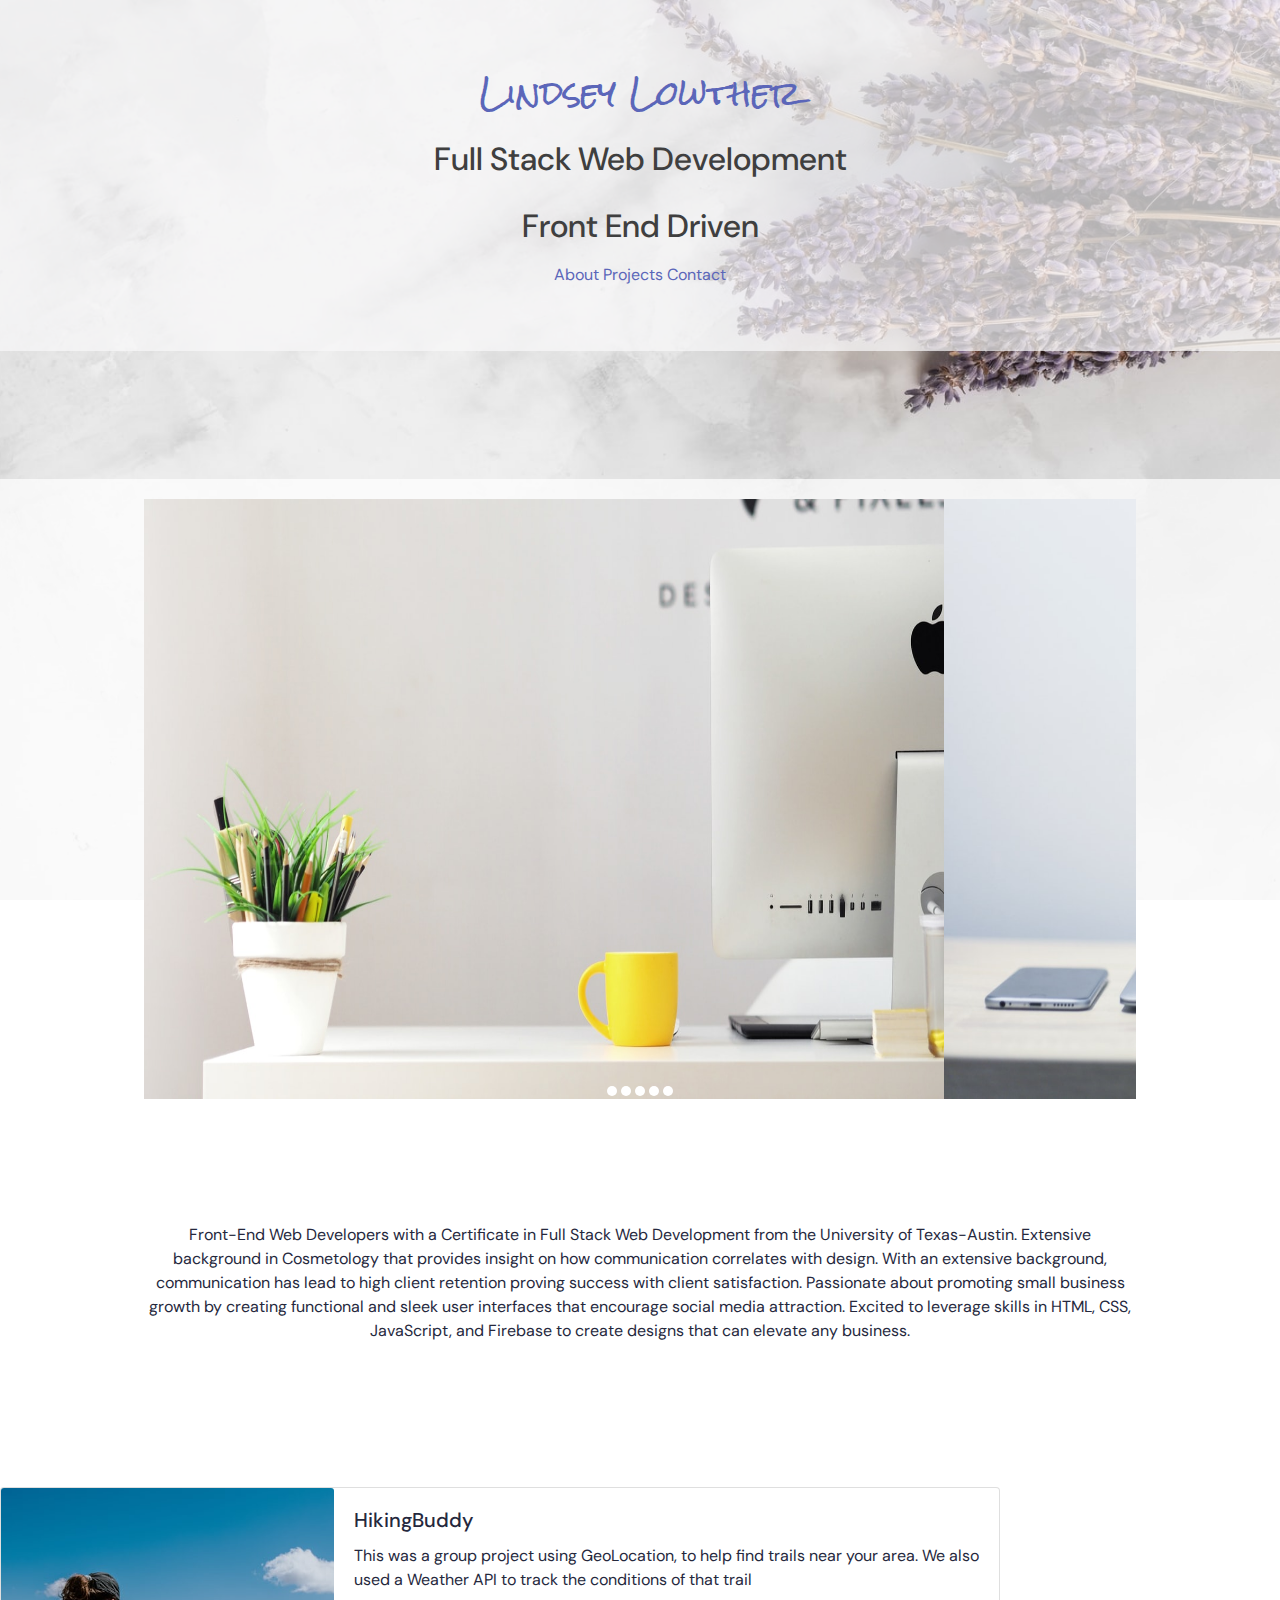
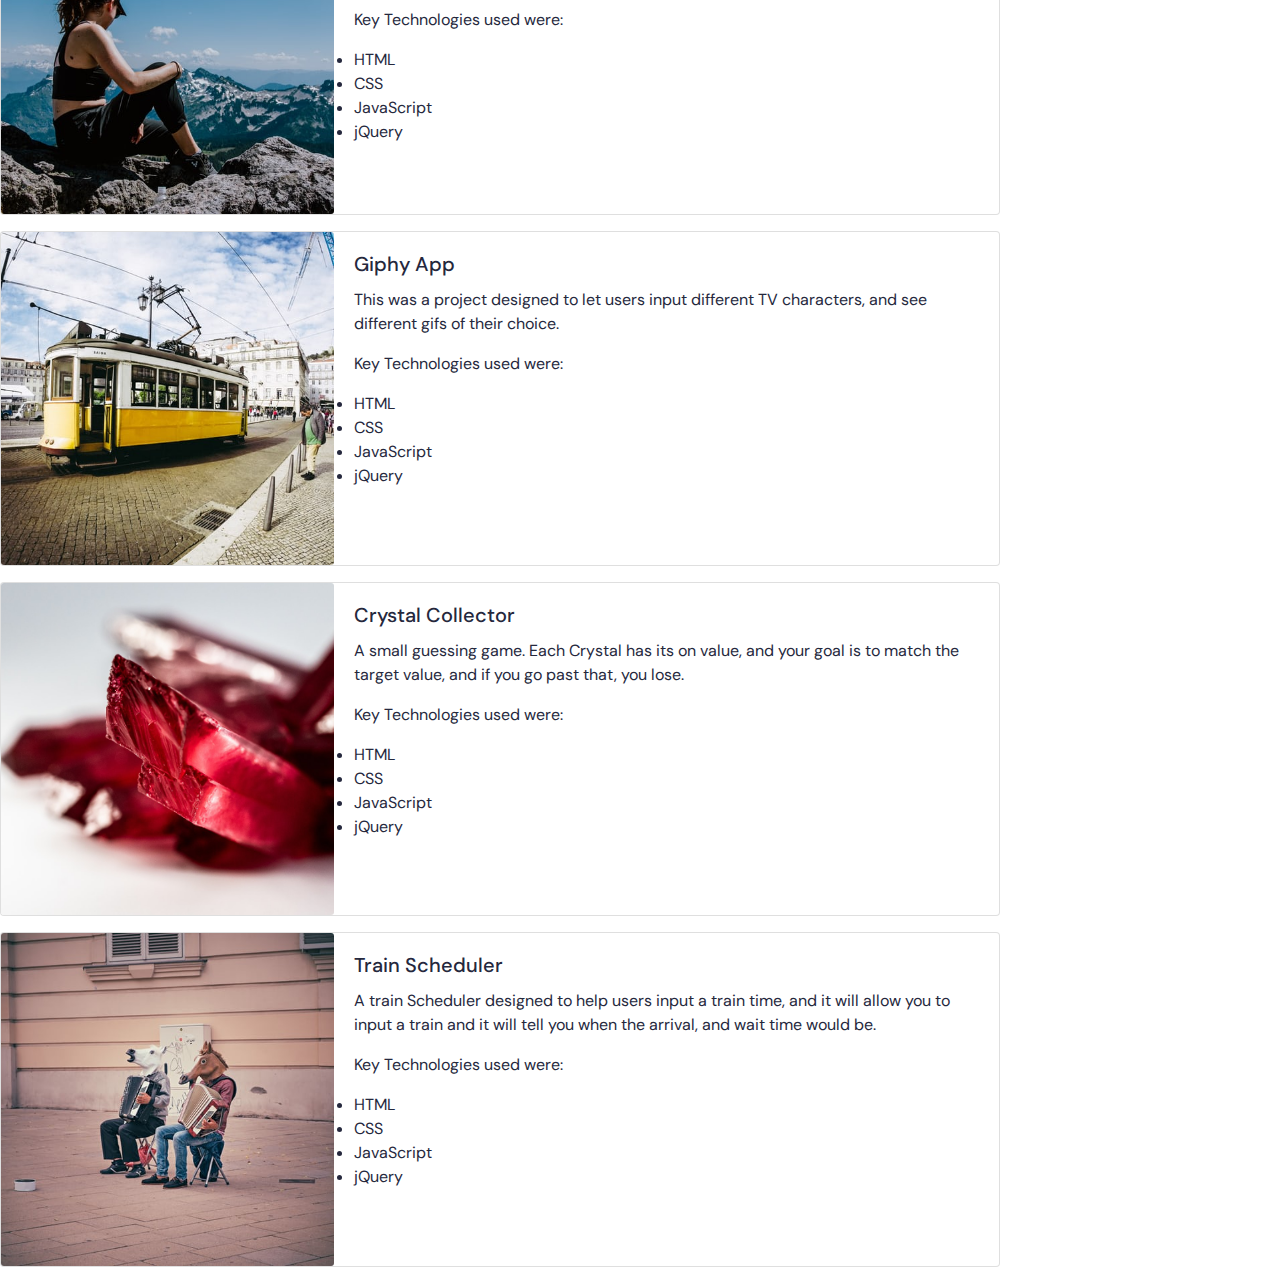
<file: porfolio.html>
<!DOCTYPE html>
<html lang="en">

<head>
    <meta charset="UTF-8">
    <meta name="viewport" content="width=device-width, initial-scale=1.0">
    <meta http-equiv="X-UA-Compatible" content="ie=edge">
    <title>Portfolio</title>
    <link rel="stylesheet" href="https://stackpath.bootstrapcdn.com/bootstrap/4.4.1/css/bootstrap.min.css" integrity="sha384-Vkoo8x4CGsO3+Hhxv8T/Q5PaXtkKtu6ug5TOeNV6gBiFeWPGFN9MuhOf23Q9Ifjh" crossorigin="anonymous">
    <link rel="stylesheet" type="text/css" href="assets/css/style.css">
    <link href="https://fonts.googleapis.com/css?family=DM+Sans&display=swap" rel="stylesheet">
    <link href="https://fonts.googleapis.com/css?family=Rock+Salt&display=swap" rel="stylesheet">
</head>

<body>
    <header>
        <div class="jumbotron jumbotron-fluid">
            <div class="container">
                <h1 class="display-4">Lindsey Lowther</h1>
                <h3>Full Stack Web Development</h3>
                <h4>Front End Driven</h4>
                <a href="#bio" class="nav-item">About</a>
                <a href="#projects" class="nav-item">Projects</a>
                <a href="#contact" class="nav-item">Contact</a>
            </div>
        </div>
    </header>
 <!-- me -->
    <div class="article">
        <div class="slide-container">
            <span id="slider-image-1"></span>
            <span id="slider-image-2"></span>
            <span id="slider-image-3"></span>
            <span id="slider-image-4"></span>
            <span id="slider-image-5"></span>
            <div class="image-container">
                <img src="assets/images/slide1.jpeg" class="slider-image" width='800' height="600">
                <img src="assets/images/slide2.jpeg" class="slider-image" width='800' height="600">
                <img src="assets/images/slide3.png" class="slider-image" width='800' height="600">
                <img src="assets/images/slide4.jpeg" class="slider-image" width='800' height="600">
                <img src="assets/images/slide5.jpeg" class="slider-image" width='800' height="600">
            </div>
            <div class="button-container">
                <a href="#slider-image-1" class="slider-button"></a>
                <a href="#slider-image-2" class="slider-button"></a>
                <a href="#slider-image-3" class="slider-button"></a>
                <a href="#slider-image-4" class="slider-button"></a>
                <a href="#slider-image-5" class="slider-button"></a>
            </div>
        </div>
        <p id="bio">Front-End Web Developers with a Certificate in Full Stack Web Development from the University of
            Texas-Austin. Extensive background in Cosmetology that provides insight on how communication correlates
            with design. With an extensive background, communication has lead to high client retention proving
            success with client satisfaction. Passionate about promoting small business growth by creating
            functional and sleek user interfaces that encourage social media attraction. Excited to leverage skills
            in HTML, CSS, JavaScript, and Firebase to create designs that can elevate any business.
        </p>
    </div class="article">

    <div class="projectsContainer">
        <div class="card mb-3" style="max-width: 1000px;">
        <div class="row no-gutters">
            <div class="col-md-4">
            <img src="assets/images/projects1.jpeg" class="card-img" alt="Girl-hiking">
            </div>
            <div class="col-md-8">
            <div class="card-body">
                <h5 class="card-title">HikingBuddy</h5>
                <p class="card-text">This was a group project using GeoLocation, to help find trails near your area. We also used a Weather API to track the conditions of that trail </p>
                <p>Key Technologies used were:</p> 
                    <li>HTML</li>
                    <li>CSS</li> 
                    <li>JavaScript</li>
                    <li>jQuery</li>
            </div>
            </div>
        </div>
        </div>
        <div class="card mb-3" style="max-width: 1000px;">
            <div class="row no-gutters">
            <div class="col-md-4">
                <img src="assets/images/projects2.jpeg" class="card-img" alt="trolly">
            </div>
            <div class="col-md-8">
                <div class="card-body">
                <h5 class="card-title">Giphy App</h5>
                <p>This was a project designed to let users input different TV characters, and see 
                    different gifs of their choice.</p>   
                    <p>Key Technologies used were:</p> 
                    <li>HTML</li>
                    <li>CSS</li> 
                    <li>JavaScript</li>
                    <li>jQuery</li>
            </div>
            </div>
            </div>
        </div>
        <div class="card mb-3" style="max-width: 1000px;">
            <div class="row no-gutters">
            <div class="col-md-4">
                <img src="assets/images/projects3.jpeg" class="card-img" alt="...">
            </div>
            <div class="col-md-8">
                <div class="card-body">
                <h5 class="card-title">Crystal Collector</h5>
                <p>A small guessing game. Each Crystal has its on value, and your goal is to 
                    match the target value, and if you go past that, you lose. 
                    <p>Key Technologies used were:</p> 
                    <li>HTML</li>
                    <li>CSS</li> 
                    <li>JavaScript</li>
                    <li>jQuery</li>                </div>
            </div>
            </div>
        </div>
        <div class="card mb-3" style="max-width: 1000px;">
            <div class="row no-gutters">
            <div class="col-md-4">
                <img src="assets/images/projects4.jpeg" class="card-img" alt="...">
            </div>
            <div class="col-md-8">
                <div class="card-body">
                <h5 class="card-title">Train Scheduler</h5>
                <p>A train Scheduler designed to help users input a train time, and it will allow you to input a train
                    and it will tell you when the arrival, and wait time would be. 
                </p>
                <p>Key Technologies used were:</p> 
                    <li>HTML</li>
                    <li>CSS</li> 
                    <li>JavaScript</li>
                    <li>jQuery</li>                </div>
            </div>
            </div>
        </div>
    </div>

</body>

</html>
</file>
<file: assets/css/style.css>
body {
    background: url('../images/Lavendar.jpeg') no-repeat center center fixed;
    -webkit-background-size: cover;
    -moz-background-size: cover;
    -o-background-size: cover;
    background-size: cover; 
    font-family: 'DM Sans', sans-serif;
    margin: 0;
    background-color: none;
}
.jumbotron {
    margin: 0;
    background: none;
    text-align: center;
    background: rgba(255, 255, 255, 0.6);
}
header {
    background: rgba(214, 211, 218, 0.3);
    color: #3f3f3f;
}
h1 {
    font-size: 1rem;
    font-family: 'Rock Salt', cursive;
    color: #5b66b9;
    text-align: center;
}
h1.display-4, h3, h4 {
    font-size: 2rem;
    padding: 10px;
}
.nav-item {
    color: #5b66b9;
    text-decoration: none;
}
.article {
    margin-top: 10%;
    padding: 20px;
    background: rgba(255, 255, 255, 0.7);
    color: #25283d;
}
/*Slideshow*/
.slide-container {
    width: 80%;
    max-width: 80%;
    height: 600px;
    margin-left: auto;
    margin-right: auto;
    margin-bottom: 10%;
    overflow: hidden;
    text-align: center;
}
.image-container {
    width: 4000px;
    height: 600px;
    position: relative;
    transition: left 2s;
    -webkit-transition: left 2s;
    -moz-transition: left 2s;
    -o-transition: left 2s;
}
/* me */
.slider-image {
    float: left;
    margin: 0;
    padding: 0;
}
.button-container {
    top: -20px;
    position: relative;
}
.slider-button {
    display: inline-block;
    height: 10px;
    width: 10px;
    border-radius: 5px;
    background-color: white;
}

#slider-image-1:target ~ .image-container {
    left: 0;
}
#slider-image-2:target ~ .image-container {
    left: -800px;
}
#slider-image-3:target ~ .image-container {
    left: -1600px;
}
#slider-image-4:target ~ .image-container {
    left: -2400px;
}
#slider-image-5:target ~ .image-container {
    left: -3200px;
}

#bio {
    font-size: 1rem;
    text-align: center;
    max-width: 80%;
    margin-right: auto;
    margin-left: auto;
    margin-bottom: 10%;
}

/*Projects*/
.projectsContainer {
    background: rgba(255, 255, 255, 0.7);
    color: #25283d;
    margin:0 auto;
}

#projectsContainer {
    width: 80%; 
    padding: 20px;
    margin: 0 auto;
    margin-top: 10%;
   
}
/* contact */
.contactContainer {
    background: rgba(255, 255, 255, 0.7);
    color: #25283d;
    margin-bottom: 10%;
}
form {
    width: 60%;
    padding: 30px;
    margin: 0 auto;
    margin-top: 10%;
}

.contactContainer h1 {
    margin-top: 10px;
    margin-bottom: 10px;
}
</file>
